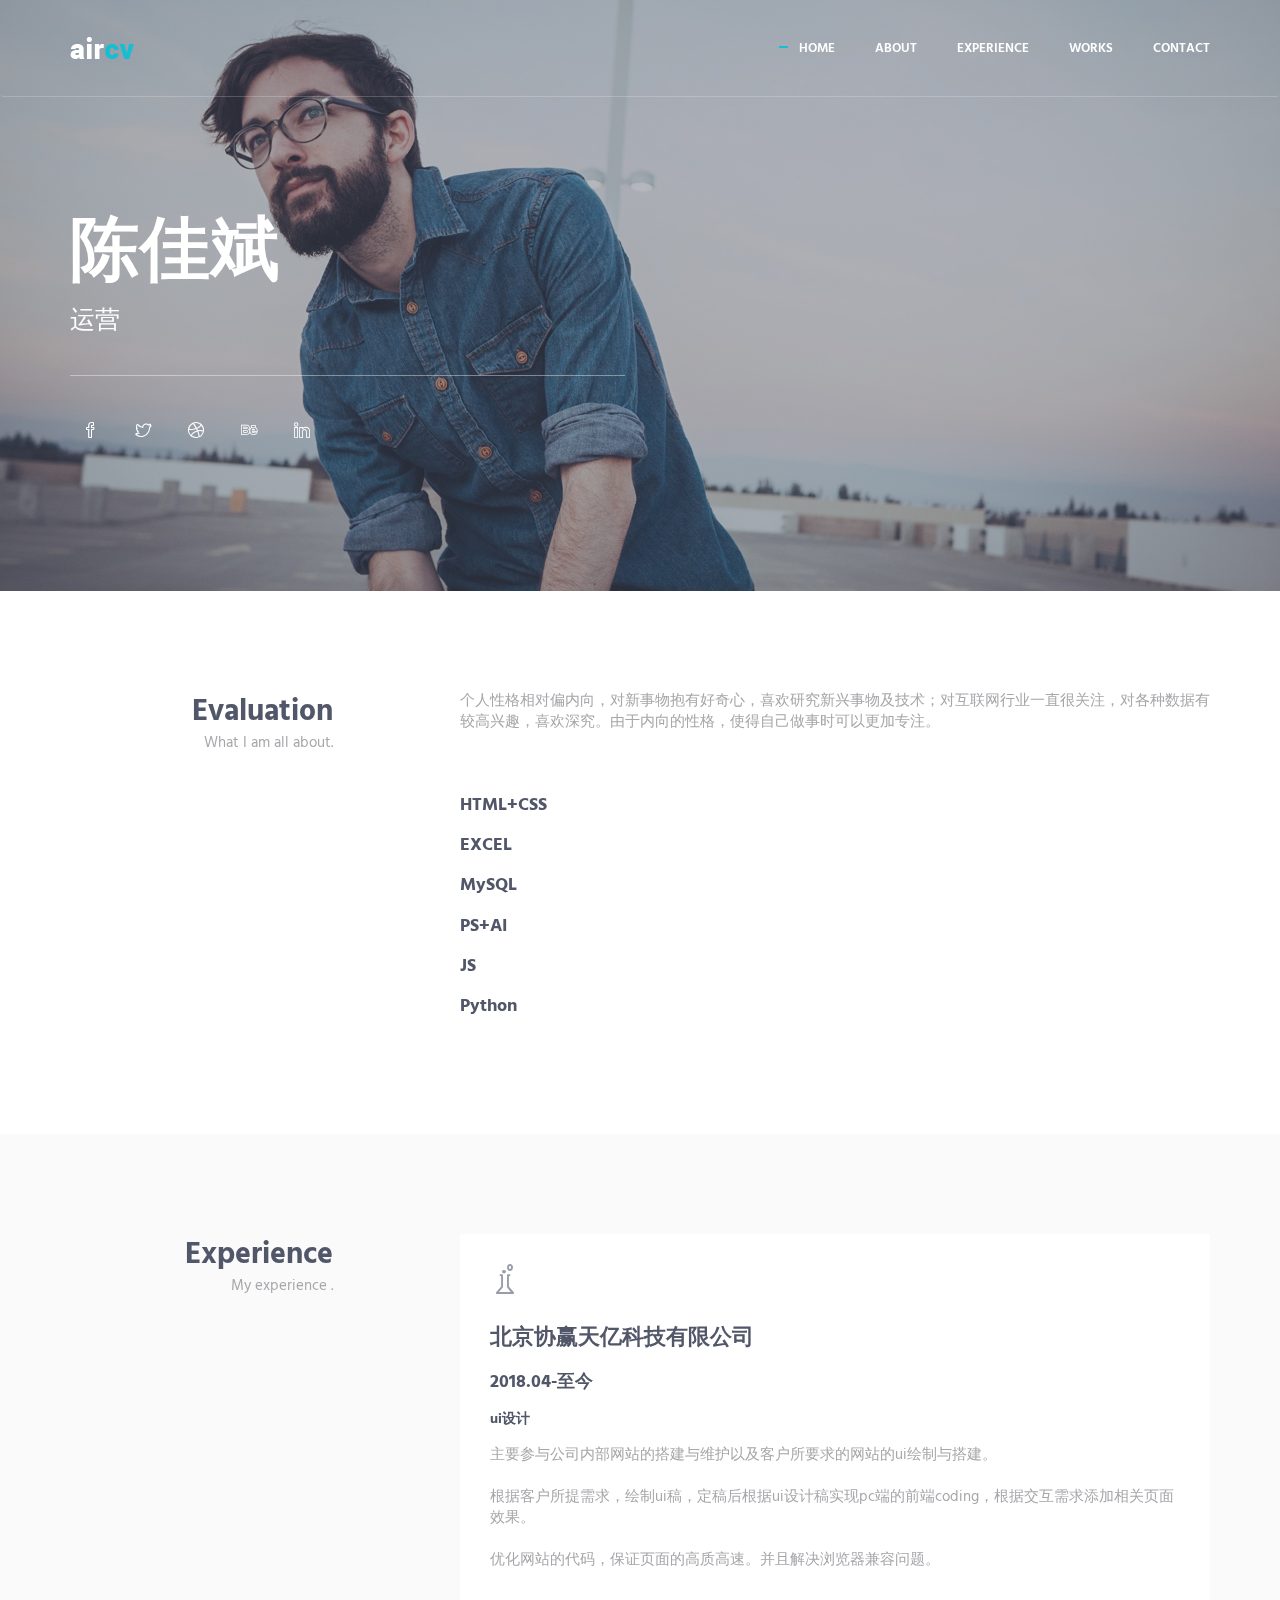
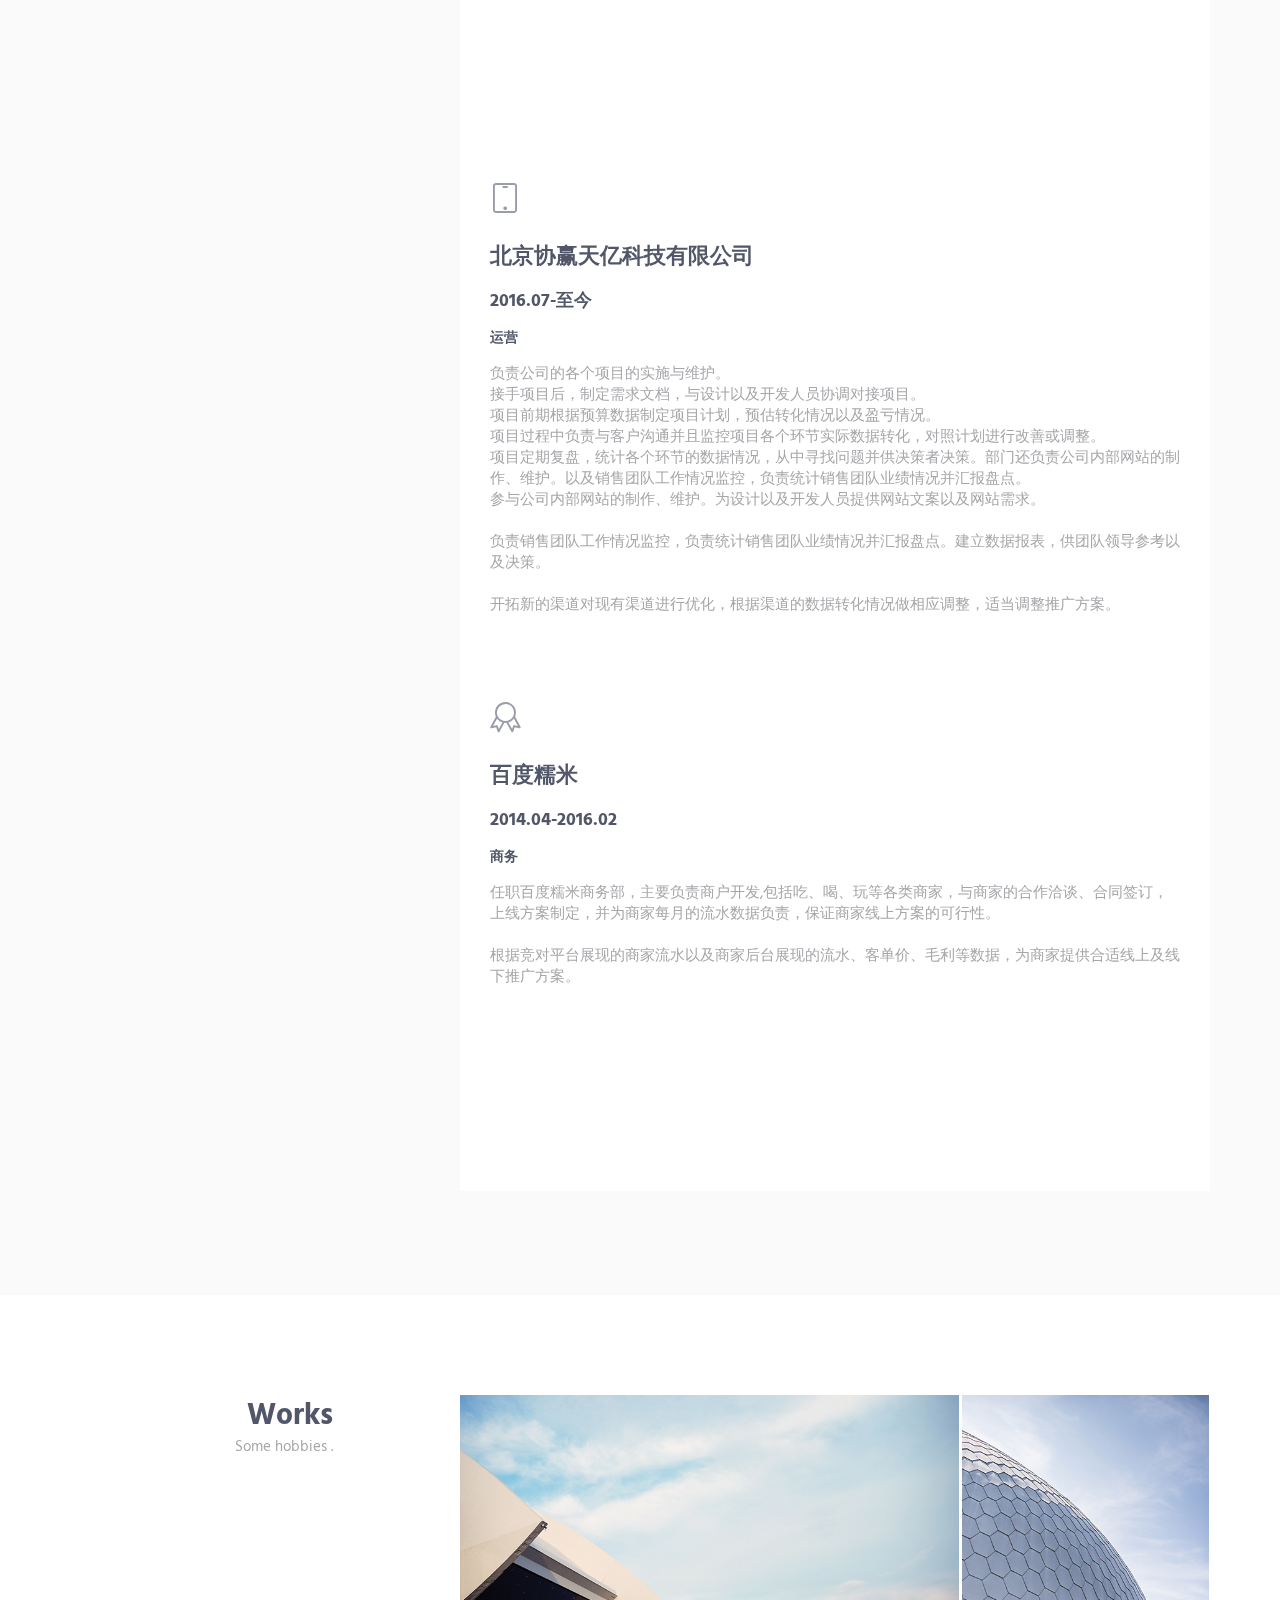
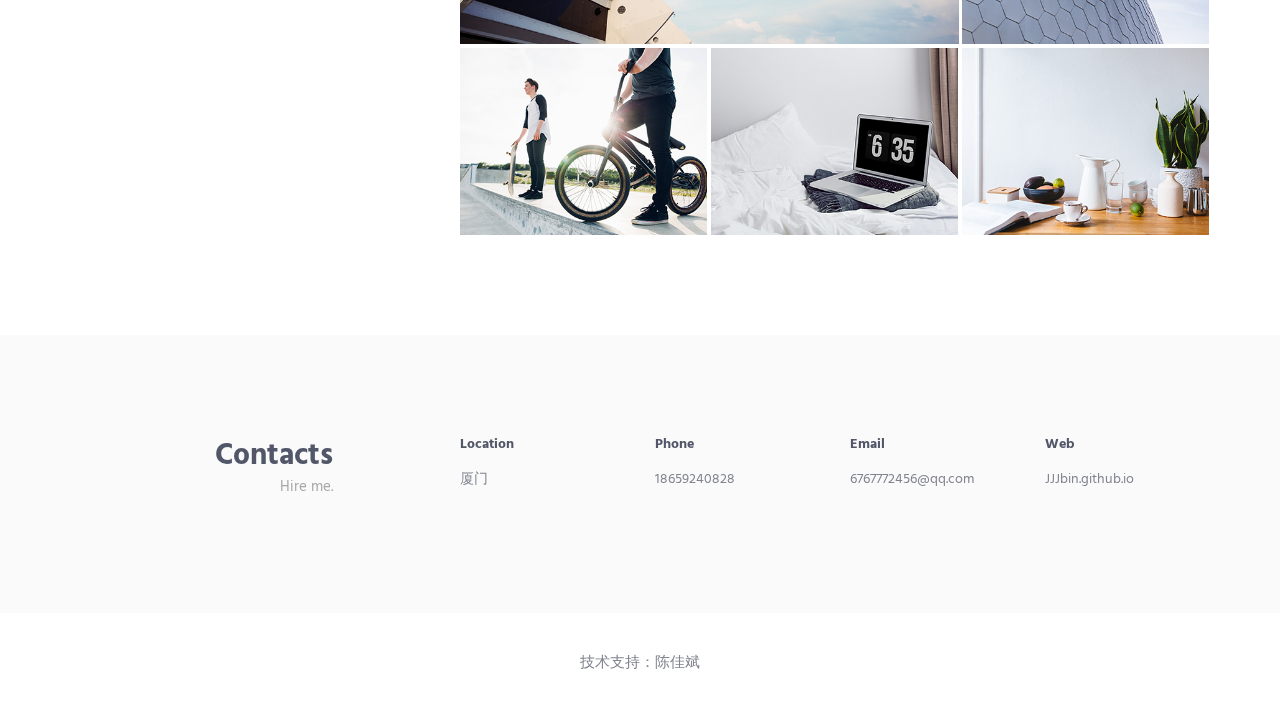
<file: index.html>
<!DOCTYPE html>
<html lang="en" class="no-js">
    <!-- BEGIN HEAD -->
    <head>
        <meta charset="utf-8"/>
        <title>ChenJiaBin's CV</title>
        <meta http-equiv="X-UA-Compatible" content="IE=edge">
        <meta content="width=device-width, initial-scale=1" name="viewport"/>
        <meta content="" name="description"/>
        <meta content="" name="author"/>

        <!-- GLOBAL MANDATORY STYLES -->
        <link href="http://fonts.googleapis.com/css?family=Hind:300,400,500,600,700" rel="stylesheet" type="text/css">
        <link href="vendor/simple-line-icons/css/simple-line-icons.css" rel="stylesheet" type="text/css"/>
        <link href="vendor/bootstrap/css/bootstrap.min.css" rel="stylesheet" type="text/css"/>

        <!-- PAGE LEVEL PLUGIN STYLES -->
        <link href="css/animate.css" rel="stylesheet">

        <!-- THEME STYLES -->
        <link href="css/layout.min.css" rel="stylesheet" type="text/css"/>

        <!-- Favicon -->
        <link rel="shortcut icon" href="favicon.ico"/>
    </head>
    <!-- END HEAD -->

    <!-- BODY -->
    <body id="body" data-spy="scroll" data-target=".header">

        <!--========== HEADER ==========-->
        <header class="header navbar-fixed-top">
            <!-- Navbar -->
            <nav class="navbar" role="navigation">
                <div class="container">
                    <!-- Brand and toggle get grouped for better mobile display -->
                    <div class="menu-container js_nav-item">
                        <button type="button" class="navbar-toggle" data-toggle="collapse" data-target=".nav-collapse">
                            <span class="sr-only">Toggle navigation</span>
                            <span class="toggle-icon"></span>
                        </button>

                        <!-- Logo -->
                        <div class="logo">
                            <a class="logo-wrap" href="#body">
                                <img class="logo-img logo-img-main" src="img/logo.png" alt="Asentus Logo">
                                <img class="logo-img logo-img-active" src="img/logo-dark.png" alt="Asentus Logo">
                            </a>
                        </div>
                        <!-- End Logo -->
                    </div>

                    <!-- Collect the nav links, forms, and other content for toggling -->
                    <div class="collapse navbar-collapse nav-collapse">
                        <div class="menu-container">
                            <ul class="nav navbar-nav navbar-nav-right">
                                <li class="js_nav-item nav-item"><a class="nav-item-child nav-item-hover" href="#body">Home</a></li>
                                <li class="js_nav-item nav-item"><a class="nav-item-child nav-item-hover" href="#about">About</a></li>
                                <li class="js_nav-item nav-item"><a class="nav-item-child nav-item-hover" href="#experience">Experience</a></li>
                                <li class="js_nav-item nav-item"><a class="nav-item-child nav-item-hover" href="#work">Works</a></li>
                                <li class="js_nav-item nav-item"><a class="nav-item-child nav-item-hover" href="#contact">Contact</a></li>
                            </ul>
                        </div>
                    </div>
                    <!-- End Navbar Collapse -->
                </div>
            </nav>
            <!-- Navbar -->
        </header>
        <!--========== END HEADER ==========-->

        <!--========== SLIDER ==========-->
        <div class="promo-block parallax-window" data-parallax="scroll" data-image-src="img/1920x1080/01.jpg">
            <div class="container">
                <div class="row">
                    <div class="col-sm-6">
                        <div class="promo-block-divider">
                            <h1 class="promo-block-title">陈佳斌</h1>
                            <p class="promo-block-text">运营</p>
                        </div>
                        <ul class="list-inline">
                            <li><a href="#" class="social-icons"><i class="icon-social-facebook"></i></a></li>
                            <li><a href="#" class="social-icons"><i class="icon-social-twitter"></i></a></li>
                            <li><a href="#" class="social-icons"><i class="icon-social-dribbble"></i></a></li>
                            <li><a href="#" class="social-icons"><i class="icon-social-behance"></i></a></li>
                            <li><a href="#" class="social-icons"><i class="icon-social-linkedin"></i></a></li>
                        </ul>
                    </div>
                </div>
                <!--// end row -->
            </div>
        </div>
        <!--========== SLIDER ==========-->

        <!--========== PAGE LAYOUT ==========-->
        <!-- About -->
        <div id="about">
            <div class="container content-lg">
                <div class="row">
                    <div class="col-sm-3 sm-margin-b-30">
                        <div class="text-right sm-text-left">
                            <h2 class="margin-b-0">Evaluation</h2>
                            <p>What I am all about.</p>
                        </div>
                    </div>
                    <div class="col-sm-8 col-sm-offset-1">
                        <div class="margin-b-60">
                            <p>个人性格相对偏内向，对新事物抱有好奇心，喜欢研究新兴事物及技术；对互联网行业一直很关注，对各种数据有较高兴趣，喜欢深究。由于内向的性格，使得自己做事时可以更加专注。</p>
                        </div>

                        <!-- Progress Box -->
                        <div class="progress-box">
                            <h4>HTML+CSS <span class="color-heading pull-right"></span></h4>
                            
                        </div>
                        <div class="progress-box">
                            <h4>EXCEL <span class="color-heading pull-right"></span></h4>
                            
                        </div>
                        <div class="progress-box">
                            <h4>MySQL <span class="color-heading pull-right"></span></h4>
                            
                        </div>
                        <div class="progress-box">
                            <h4>PS+AI <span class="color-heading pull-right"></span></h4>
                            
                        </div>
                        <div class="progress-box">
                            <h4>JS <span class="color-heading pull-right"></span></h4>
                            
                        </div>
                        <div class="progress-box">
                            <h4>Python <span class="color-heading pull-right"></span></h4>
                            
                        </div>
                        <!-- End Progress Box -->
                    </div>
                </div>
                <!--// end row -->
            </div>
        </div>
        <!-- End About -->

        <!-- Experience -->
        <div id="experience">
            <div class="bg-color-sky-light" data-auto-height="true">
                <div class="container content-lg">
                    <div class="row">
                        <div class="col-sm-3 sm-margin-b-30">
                            <div class="text-right sm-text-left">
                                <h2 class="margin-b-0">Experience</h2>
                                <p>My experience .</p>
                            </div>
                        </div>
                        <div class="col-sm-8 col-sm-offset-1">
                            <div class="row row-space-2 margin-b-4">
                                <div class="col-md-12 md-margin-b-4">
                                    <div class="service" data-height="height">
                                        <div class="service-element">
                                            <i class="service-icon icon-chemistry"></i>
                                        </div>
                                        
                                        <div class="service-info">
                                        	<h3>北京协赢天亿科技有限公司</h3>
                                            <h4>2018.04-至今</h4>
                                            <h5>ui设计</h5>
                                            <p class="margin-b-5">主要参与公司内部网站的搭建与维护以及客户所要求的网站的ui绘制与搭建。<br/><br/>根据客户所提需求，绘制ui稿，定稿后根据ui设计稿实现pc端的前端coding，根据交互需求添加相关页面效果。<br/><br/>优化网站的代码，保证页面的高质高速。并且解决浏览器兼容问题。</p>
                                        </div>
                                        <a href="#" class="content-wrapper-link"></a> 
                                    </div>
                                </div>
                                <div class="col-md-12 md-margin-b-4">
                                    <div class="service" data-height="height" data-wow-duration=".3" data-wow-delay=".1s">
                                        <div class="service-element">
                                            <i class="service-icon icon-screen-tablet"></i>
                                        </div>
                                        <div class="service-info">
                                        	<h3>北京协赢天亿科技有限公司</h3>
                                            <h4>2016.07-至今</h4>
                                            <h5>运营</h5>
                                            <p class="margin-b-5">负责公司的各个项目的实施与维护。<br/>接手项目后，制定需求文档，与设计以及开发人员协调对接项目。<br/>项目前期根据预算数据制定项目计划，预估转化情况以及盈亏情况。<br/>项目过程中负责与客户沟通并且监控项目各个环节实际数据转化，对照计划进行改善或调整。<br/>项目定期复盘，统计各个环节的数据情况，从中寻找问题并供决策者决策。部门还负责公司内部网站的制作、维护。以及销售团队工作情况监控，负责统计销售团队业绩情况并汇报盘点。<br/>参与公司内部网站的制作、维护。为设计以及开发人员提供网站文案以及网站需求。<br/><br/>负责销售团队工作情况监控，负责统计销售团队业绩情况并汇报盘点。建立数据报表，供团队领导参考以及决策。<br/><br/>开拓新的渠道对现有渠道进行优化，根据渠道的数据转化情况做相应调整，适当调整推广方案。<br/><br/></p>
                                        </div> 
                                        <a href="#" class="content-wrapper-link"></a>
                                    </div>
                                </div>
                                <div class="col-md-12">
                                    <div class="service" data-height="height">
                                        <div class="service-element">
                                            <i class="service-icon icon-badge"></i>
                                        </div>
                                        <div class="service-info">
                                            <h3>百度糯米</h3>
                                            <h4>2014.04-2016.02</h4>
                                            <h5>商务</h5>
                                            <p class="margin-b-5">任职百度糯米商务部，主要负责商户开发,包括吃、喝、玩等各类商家，与商家的合作洽谈、合同签订，上线方案制定，并为商家每月的流水数据负责，保证商家线上方案的可行性。<br/><br/>根据竞对平台展现的商家流水以及商家后台展现的流水、客单价、毛利等数据，为商家提供合适线上及线下推广方案。</p>
                                        </div>   
                                        <a href="#" class="content-wrapper-link"></a>
                                    </div>
                                </div>
                            </div>
                            <!--// end row -->
                        </div>
                    </div>
                    <!--// end row -->
                </div>
            </div>
        </div>
        <!-- End Experience -->
		
        <!-- Work -->
        <div id="work">
            <div class="container content-lg">
                <div class="row">
                    <div class="col-sm-3 sm-margin-b-30">
                        <div class="text-right sm-text-left">
                            <h2 class="margin-b-0">Works</h2>
                            <p>Some hobbies .</p>
                        </div>
                    </div>
                    <div class="col-sm-8 col-sm-offset-1">
                        <!-- Masonry Grid -->
                        <div class="masonry-grid row row-space-2">
                            <div class="masonry-grid-sizer col-xs-6 col-sm-6 col-md-1"></div>
                            <div class="masonry-grid-item col-xs-12 col-sm-6 col-md-8 margin-b-4">
                                <!-- Work -->
                                <div class="work work-popup-trigger">
                                    <div class="work-overlay">
                                        <img class="full-width img-responsive" src="img/800x400/01.jpg" alt="Portfolio Image">
                                    </div>
                                    <div class="work-popup-overlay">
                                        <div class="work-popup-content">
                                            <a href="javascript:void(0);" class="work-popup-close">Hide</a>
                                            <div class="margin-b-30">
                                                <h3 class="margin-b-5">Art Of Coding</h3>
                                                <span>Clean &amp; Minimalistic Design</span>
                                            </div>
                                            <div class="row">
                                                <div class="col-sm-8 work-popup-content-divider sm-margin-b-20">
                                                    <div class="margin-t-10 sm-margin-t-0">
                                                        <p>Duis aute irure dolor in reprehenderit in voluptate velit esse cillum dolore eu fugiat nulla pariatur. Excepteur sint occaecat cupidatat non proident, sunt in culpa qui officia deserunt mollit anim id est laborum.</p>
                                                        <p>Lorem ipsum dolor sit amet, consectetur adipisicing elit, sed do eiusmod tempor incididunt ut labore et dolore magna aliqua. Ut enim ad minim veniam, quis nostrud.</p>
                                                        <ul class="list-inline work-popup-tag">
                                                            <li class="work-popup-tag-item"><a class="work-popup-tag-link" href="#">Design,</a></li>
                                                            <li class="work-popup-tag-item"><a class="work-popup-tag-link" href="#">Coding,</a></li>
                                                            <li class="work-popup-tag-item"><a class="work-popup-tag-link" href="#">Portfolio</a></li>
                                                        </ul>
                                                    </div>
                                                </div>
                                                <div class="col-sm-4">
                                                    <div class="margin-t-10 sm-margin-t-0">
                                                        <p class="margin-b-5"><strong>Project Leader:</strong> John Doe</p>
                                                        <p class="margin-b-5"><strong>Designer:</strong> Alisa Keys</p>
                                                        <p class="margin-b-5"><strong>Developer:</strong> Mark Doe</p>
                                                        <p class="margin-b-5"><strong>Customer:</strong> Keenthemes</p>
                                                    </div>
                                                </div>
                                            </div>
                                        </div>
                                    </div>
                                </div>
                                <!-- End Work -->
                            </div>
                            <div class="masonry-grid-item col-xs-12 col-sm-6 col-md-4 margin-b-4">
                                <!-- Work -->
                                <div class="work work-popup-trigger">
                                    <div class="work-overlay">
                                        <img class="full-width img-responsive" src="img/397x400/01.jpg" alt="Portfolio Image">
                                    </div>
                                    <div class="work-popup-overlay">
                                        <div class="work-popup-content">
                                            <a href="javascript:void(0);" class="work-popup-close">Hide</a>
                                            <div class="margin-b-30">
                                                <h3 class="margin-b-5">Art Of Coding</h3>
                                                <span>Clean &amp; Minimalistic Design</span>
                                            </div>
                                            <div class="row">
                                                <div class="col-sm-8 work-popup-content-divider sm-margin-b-20">
                                                    <div class="margin-t-10 sm-margin-t-0">
                                                        <p>Duis aute irure dolor in reprehenderit in voluptate velit esse cillum dolore eu fugiat nulla pariatur. Excepteur sint occaecat cupidatat non proident, sunt in culpa qui officia deserunt mollit anim id est laborum.</p>
                                                        <p>Lorem ipsum dolor sit amet, consectetur adipisicing elit, sed do eiusmod tempor incididunt ut labore et dolore magna aliqua. Ut enim ad minim veniam, quis nostrud.</p>
                                                        <ul class="list-inline work-popup-tag">
                                                            <li class="work-popup-tag-item"><a class="work-popup-tag-link" href="#">Design,</a></li>
                                                            <li class="work-popup-tag-item"><a class="work-popup-tag-link" href="#">Coding,</a></li>
                                                            <li class="work-popup-tag-item"><a class="work-popup-tag-link" href="#">Portfolio</a></li>
                                                        </ul>
                                                    </div>
                                                </div>
                                                <div class="col-sm-4">
                                                    <div class="margin-t-10 sm-margin-t-0">
                                                        <p class="margin-b-5"><strong>Project Leader:</strong> John Doe</p>
                                                        <p class="margin-b-5"><strong>Designer:</strong> Alisa Keys</p>
                                                        <p class="margin-b-5"><strong>Developer:</strong> Mark Doe</p>
                                                        <p class="margin-b-5"><strong>Customer:</strong> Keenthemes</p>
                                                    </div>
                                                </div>
                                            </div>
                                        </div>
                                    </div>
                                </div>
                                <!-- End Work -->
                            </div>
                            <div class="masonry-grid-item col-xs-12 col-sm-6 col-md-4 md-margin-b-4">
                                <!-- Work -->
                                <div class="work work-popup-trigger">
                                    <div class="work-overlay">
                                        <img class="full-width img-responsive" src="img/397x300/01.jpg" alt="Portfolio Image">
                                    </div>
                                    <div class="work-popup-overlay">
                                        <div class="work-popup-content">
                                            <a href="javascript:void(0);" class="work-popup-close">Hide</a>
                                            <div class="margin-b-30">
                                                <h3 class="margin-b-5">Art Of Coding</h3>
                                                <span>Clean &amp; Minimalistic Design</span>
                                            </div>
                                            <div class="row">
                                                <div class="col-sm-8 work-popup-content-divider sm-margin-b-20">
                                                    <div class="margin-t-10 sm-margin-t-0">
                                                        <p>Duis aute irure dolor in reprehenderit in voluptate velit esse cillum dolore eu fugiat nulla pariatur. Excepteur sint occaecat cupidatat non proident, sunt in culpa qui officia deserunt mollit anim id est laborum.</p>
                                                        <p>Lorem ipsum dolor sit amet, consectetur adipisicing elit, sed do eiusmod tempor incididunt ut labore et dolore magna aliqua. Ut enim ad minim veniam, quis nostrud.</p>
                                                        <ul class="list-inline work-popup-tag">
                                                            <li class="work-popup-tag-item"><a class="work-popup-tag-link" href="#">Design,</a></li>
                                                            <li class="work-popup-tag-item"><a class="work-popup-tag-link" href="#">Coding,</a></li>
                                                            <li class="work-popup-tag-item"><a class="work-popup-tag-link" href="#">Portfolio</a></li>
                                                        </ul>
                                                    </div>
                                                </div>
                                                <div class="col-sm-4">
                                                    <div class="margin-t-10 sm-margin-t-0">
                                                        <p class="margin-b-5"><strong>Project Leader:</strong> John Doe</p>
                                                        <p class="margin-b-5"><strong>Designer:</strong> Alisa Keys</p>
                                                        <p class="margin-b-5"><strong>Developer:</strong> Mark Doe</p>
                                                        <p class="margin-b-5"><strong>Customer:</strong> Keenthemes</p>
                                                    </div>
                                                </div>
                                            </div>
                                        </div>
                                    </div>
                                </div>
                                <!-- End Work -->
                            </div>
                            <div class="masonry-grid-item col-xs-12 col-sm-6 col-md-4 md-margin-b-4">
                                <!-- Work -->
                                <div class="work work-popup-trigger">
                                    <div class="work-overlay">
                                        <img class="full-width img-responsive" src="img/397x300/02.jpg" alt="Portfolio Image">
                                    </div>
                                    <div class="work-popup-overlay">
                                        <div class="work-popup-content">
                                            <a href="javascript:void(0);" class="work-popup-close">Hide</a>
                                            <div class="margin-b-30">
                                                <h3 class="margin-b-5">Art Of Coding</h3>
                                                <span>Clean &amp; Minimalistic Design</span>
                                            </div>
                                            <div class="row">
                                                <div class="col-sm-8 work-popup-content-divider sm-margin-b-20">
                                                    <div class="margin-t-10 sm-margin-t-0">
                                                        <p>Duis aute irure dolor in reprehenderit in voluptate velit esse cillum dolore eu fugiat nulla pariatur. Excepteur sint occaecat cupidatat non proident, sunt in culpa qui officia deserunt mollit anim id est laborum.</p>
                                                        <p>Lorem ipsum dolor sit amet, consectetur adipisicing elit, sed do eiusmod tempor incididunt ut labore et dolore magna aliqua. Ut enim ad minim veniam, quis nostrud.</p>
                                                        <ul class="list-inline work-popup-tag">
                                                            <li class="work-popup-tag-item"><a class="work-popup-tag-link" href="#">Design,</a></li>
                                                            <li class="work-popup-tag-item"><a class="work-popup-tag-link" href="#">Coding,</a></li>
                                                            <li class="work-popup-tag-item"><a class="work-popup-tag-link" href="#">Portfolio</a></li>
                                                        </ul>
                                                    </div>
                                                </div>
                                                <div class="col-sm-4">
                                                    <div class="margin-t-10 sm-margin-t-0">
                                                        <p class="margin-b-5"><strong>Project Leader:</strong> John Doe</p>
                                                        <p class="margin-b-5"><strong>Designer:</strong> Alisa Keys</p>
                                                        <p class="margin-b-5"><strong>Developer:</strong> Mark Doe</p>
                                                        <p class="margin-b-5"><strong>Customer:</strong> Keenthemes</p>
                                                    </div>
                                                </div>
                                            </div>
                                        </div>
                                    </div>
                                </div>
                                <!-- End Work -->
                            </div>
                            <div class="masonry-grid-item col-xs-12 col-sm-6 col-md-4">
                                <!-- Work -->
                                <div class="work work-popup-trigger">
                                    <div class="work-overlay">
                                        <img class="full-width img-responsive" src="img/397x300/03.jpg" alt="Portfolio Image">
                                    </div>
                                    <div class="work-popup-overlay">
                                        <div class="work-popup-content">
                                            <a href="javascript:void(0);" class="work-popup-close">Hide</a>
                                            <div class="margin-b-30">
                                                <h3 class="margin-b-5">Art Of Coding</h3>
                                                <span>Clean &amp; Minimalistic Design</span>
                                            </div>
                                            <div class="row">
                                                <div class="col-sm-8 work-popup-content-divider sm-margin-b-20">
                                                    <div class="margin-t-10 sm-margin-t-0">
                                                        <p>Duis aute irure dolor in reprehenderit in voluptate velit esse cillum dolore eu fugiat nulla pariatur. Excepteur sint occaecat cupidatat non proident, sunt in culpa qui officia deserunt mollit anim id est laborum.</p>
                                                        <p>Lorem ipsum dolor sit amet, consectetur adipisicing elit, sed do eiusmod tempor incididunt ut labore et dolore magna aliqua. Ut enim ad minim veniam, quis nostrud.</p>
                                                        <ul class="list-inline work-popup-tag">
                                                            <li class="work-popup-tag-item"><a class="work-popup-tag-link" href="#">Design,</a></li>
                                                            <li class="work-popup-tag-item"><a class="work-popup-tag-link" href="#">Coding,</a></li>
                                                            <li class="work-popup-tag-item"><a class="work-popup-tag-link" href="#">Portfolio</a></li>
                                                        </ul>
                                                    </div>
                                                </div>
                                                <div class="col-sm-4">
                                                    <div class="margin-t-10 sm-margin-t-0">
                                                        <p class="margin-b-5"><strong>Project Leader:</strong> John Doe</p>
                                                        <p class="margin-b-5"><strong>Designer:</strong> Alisa Keys</p>
                                                        <p class="margin-b-5"><strong>Developer:</strong> Mark Doe</p>
                                                        <p class="margin-b-5"><strong>Customer:</strong> Keenthemes</p>
                                                    </div>
                                                </div>
                                            </div>
                                        </div>
                                    </div>
                                </div>
                                <!-- End Work -->
                            </div>
                        </div>
                        <!-- End Masonry Grid -->
                    </div>
                </div>
                <!--// end row -->
            </div>
        </div>
        <!-- End Work -->
            
        <!-- Contact -->
        <div id="contact">
            <div class="bg-color-sky-light">
                <div class="container content-lg">
                    <div class="row">
                        <div class="col-sm-3 sm-margin-b-30">
                            <div class="text-right sm-text-left">
                                <h2 class="margin-b-0">Contacts</h2>
                                <p>Hire me.</p>
                            </div>
                        </div>
                        <div class="col-sm-8 col-sm-offset-1">
                            <div class="row">
                                <div class="col-md-3 col-xs-6 md-margin-b-30">
                                    <h5>Location</h5>
                                    <a href="#">厦门</a>
                                </div>
                                <div class="col-md-3 col-xs-6 md-margin-b-30">
                                    <h5>Phone</h5>
                                    <a href="#">18659240828</a>
                                </div>
                                <div class="col-md-3 col-xs-6">
                                    <h5>Email</h5>
                                    <a href="mailto:6767772456@qq.com">6767772456@qq.com</a>
                                </div>
                                <div class="col-md-3 col-xs-6">
                                    <h5>Web</h5>
                                    <a href="#">JJJbin.github.io</a>
                                </div>
                            </div>
                        </div>
                    </div>
                    <!--// end row -->
                </div>
            </div>
        </div>
        <!-- End Contact -->
        <!--========== END PAGE LAYOUT ==========-->

        <!--========== FOOTER ==========-->
        <footer class="footer">
            <div class="content container">
                <div class="row">
                    <div class="col-xs-12 text-center sm-text-left">
                        <p class="margin-b-0"><a href="#" target="_blank" >技术支持：陈佳斌</a></p>
                    </div>
                </div>
                <!--// end row -->
            </div>
        </footer>
        <!--========== END FOOTER ==========-->

        <!-- Back To Top -->
        <a href="javascript:void(0);" class="js-back-to-top back-to-top">Top</a>

        <!-- JAVASCRIPTS(Load javascripts at bottom, this will reduce page load time) -->
        <!-- CORE PLUGINS -->
        <script src="vendor/jquery.min.js" type="text/javascript"></script>
        <script src="vendor/jquery-migrate.min.js" type="text/javascript"></script>
        <script src="vendor/bootstrap/js/bootstrap.min.js" type="text/javascript"></script>

        <!-- PAGE LEVEL PLUGINS -->
        <script src="vendor/jquery.easing.js" type="text/javascript"></script>
        <script src="vendor/jquery.back-to-top.js" type="text/javascript"></script>
        <script src="vendor/jquery.smooth-scroll.js" type="text/javascript"></script>
        <script src="vendor/jquery.wow.min.js" type="text/javascript"></script>
        <script src="vendor/jquery.parallax.min.js" type="text/javascript"></script>
        <script src="vendor/jquery.appear.js" type="text/javascript"></script>
        <script src="vendor/masonry/jquery.masonry.pkgd.min.js" type="text/javascript"></script>
        <script src="vendor/masonry/imagesloaded.pkgd.min.js" type="text/javascript"></script>

        <!-- PAGE LEVEL SCRIPTS -->
        <script src="js/layout.min.js" type="text/javascript"></script>
        <script src="js/components/progress-bar.min.js" type="text/javascript"></script>
        <script src="js/components/masonry.min.js" type="text/javascript"></script>
        <script src="js/components/wow.min.js" type="text/javascript"></script>

    </body>
    <!-- END BODY -->
</html>
</file>
<file: vendor/simple-line-icons/css/simple-line-icons.css>
@font-face {
  font-family: 'simple-line-icons';
  src: url('../fonts/Simple-Line-Icons.eot?v=2.3.2');
  src: url('../fonts/Simple-Line-Icons.eot?v=2.3.2#iefix') format('embedded-opentype'), url('../fonts/Simple-Line-Icons.woff2?v=2.3.2') format('woff2'), url('../fonts/Simple-Line-Icons.ttf?v=2.3.2') format('truetype'), url('../fonts/Simple-Line-Icons.woff?v=2.3.2') format('woff'), url('../fonts/Simple-Line-Icons.svg?v=2.3.2#simple-line-icons') format('svg');
  font-weight: normal;
  font-style: normal;
}
/*
 Use the following CSS code if you want to have a class per icon.
 Instead of a list of all class selectors, you can use the generic [class*="icon-"] selector, but it's slower:
*/
.icon-user,
.icon-people,
.icon-user-female,
.icon-user-follow,
.icon-user-following,
.icon-user-unfollow,
.icon-login,
.icon-logout,
.icon-emotsmile,
.icon-phone,
.icon-call-end,
.icon-call-in,
.icon-call-out,
.icon-map,
.icon-location-pin,
.icon-direction,
.icon-directions,
.icon-compass,
.icon-layers,
.icon-menu,
.icon-list,
.icon-options-vertical,
.icon-options,
.icon-arrow-down,
.icon-arrow-left,
.icon-arrow-right,
.icon-arrow-up,
.icon-arrow-up-circle,
.icon-arrow-left-circle,
.icon-arrow-right-circle,
.icon-arrow-down-circle,
.icon-check,
.icon-clock,
.icon-plus,
.icon-minus,
.icon-close,
.icon-exclamation,
.icon-organization,
.icon-trophy,
.icon-screen-smartphone,
.icon-screen-desktop,
.icon-plane,
.icon-notebook,
.icon-mustache,
.icon-mouse,
.icon-magnet,
.icon-energy,
.icon-disc,
.icon-cursor,
.icon-cursor-move,
.icon-crop,
.icon-chemistry,
.icon-speedometer,
.icon-shield,
.icon-screen-tablet,
.icon-magic-wand,
.icon-hourglass,
.icon-graduation,
.icon-ghost,
.icon-game-controller,
.icon-fire,
.icon-eyeglass,
.icon-envelope-open,
.icon-envelope-letter,
.icon-bell,
.icon-badge,
.icon-anchor,
.icon-wallet,
.icon-vector,
.icon-speech,
.icon-puzzle,
.icon-printer,
.icon-present,
.icon-playlist,
.icon-pin,
.icon-picture,
.icon-handbag,
.icon-globe-alt,
.icon-globe,
.icon-folder-alt,
.icon-folder,
.icon-film,
.icon-feed,
.icon-drop,
.icon-drawer,
.icon-docs,
.icon-doc,
.icon-diamond,
.icon-cup,
.icon-calculator,
.icon-bubbles,
.icon-briefcase,
.icon-book-open,
.icon-basket-loaded,
.icon-basket,
.icon-bag,
.icon-action-undo,
.icon-action-redo,
.icon-wrench,
.icon-umbrella,
.icon-trash,
.icon-tag,
.icon-support,
.icon-frame,
.icon-size-fullscreen,
.icon-size-actual,
.icon-shuffle,
.icon-share-alt,
.icon-share,
.icon-rocket,
.icon-question,
.icon-pie-chart,
.icon-pencil,
.icon-note,
.icon-loop,
.icon-home,
.icon-grid,
.icon-graph,
.icon-microphone,
.icon-music-tone-alt,
.icon-music-tone,
.icon-earphones-alt,
.icon-earphones,
.icon-equalizer,
.icon-like,
.icon-dislike,
.icon-control-start,
.icon-control-rewind,
.icon-control-play,
.icon-control-pause,
.icon-control-forward,
.icon-control-end,
.icon-volume-1,
.icon-volume-2,
.icon-volume-off,
.icon-calendar,
.icon-bulb,
.icon-chart,
.icon-ban,
.icon-bubble,
.icon-camrecorder,
.icon-camera,
.icon-cloud-download,
.icon-cloud-upload,
.icon-envelope,
.icon-eye,
.icon-flag,
.icon-heart,
.icon-info,
.icon-key,
.icon-link,
.icon-lock,
.icon-lock-open,
.icon-magnifier,
.icon-magnifier-add,
.icon-magnifier-remove,
.icon-paper-clip,
.icon-paper-plane,
.icon-power,
.icon-refresh,
.icon-reload,
.icon-settings,
.icon-star,
.icon-symbol-female,
.icon-symbol-male,
.icon-target,
.icon-credit-card,
.icon-paypal,
.icon-social-tumblr,
.icon-social-twitter,
.icon-social-facebook,
.icon-social-instagram,
.icon-social-linkedin,
.icon-social-pinterest,
.icon-social-github,
.icon-social-google,
.icon-social-reddit,
.icon-social-skype,
.icon-social-dribbble,
.icon-social-behance,
.icon-social-foursqare,
.icon-social-soundcloud,
.icon-social-spotify,
.icon-social-stumbleupon,
.icon-social-youtube,
.icon-social-dropbox {
  font-family: 'simple-line-icons';
  speak: none;
  font-style: normal;
  font-weight: normal;
  font-variant: normal;
  text-transform: none;
  line-height: 1;
  /* Better Font Rendering =========== */
  -webkit-font-smoothing: antialiased;
  -moz-osx-font-smoothing: grayscale;
}
.icon-user:before {
  content: "\e005";
}
.icon-people:before {
  content: "\e001";
}
.icon-user-female:before {
  content: "\e000";
}
.icon-user-follow:before {
  content: "\e002";
}
.icon-user-following:before {
  content: "\e003";
}
.icon-user-unfollow:before {
  content: "\e004";
}
.icon-login:before {
  content: "\e066";
}
.icon-logout:before {
  content: "\e065";
}
.icon-emotsmile:before {
  content: "\e021";
}
.icon-phone:before {
  content: "\e600";
}
.icon-call-end:before {
  content: "\e048";
}
.icon-call-in:before {
  content: "\e047";
}
.icon-call-out:before {
  content: "\e046";
}
.icon-map:before {
  content: "\e033";
}
.icon-location-pin:before {
  content: "\e096";
}
.icon-direction:before {
  content: "\e042";
}
.icon-directions:before {
  content: "\e041";
}
.icon-compass:before {
  content: "\e045";
}
.icon-layers:before {
  content: "\e034";
}
.icon-menu:before {
  content: "\e601";
}
.icon-list:before {
  content: "\e067";
}
.icon-options-vertical:before {
  content: "\e602";
}
.icon-options:before {
  content: "\e603";
}
.icon-arrow-down:before {
  content: "\e604";
}
.icon-arrow-left:before {
  content: "\e605";
}
.icon-arrow-right:before {
  content: "\e606";
}
.icon-arrow-up:before {
  content: "\e607";
}
.icon-arrow-up-circle:before {
  content: "\e078";
}
.icon-arrow-left-circle:before {
  content: "\e07a";
}
.icon-arrow-right-circle:before {
  content: "\e079";
}
.icon-arrow-down-circle:before {
  content: "\e07b";
}
.icon-check:before {
  content: "\e080";
}
.icon-clock:before {
  content: "\e081";
}
.icon-plus:before {
  content: "\e095";
}
.icon-minus:before {
  content: "\e615";
}
.icon-close:before {
  content: "\e082";
}
.icon-exclamation:before {
  content: "\e617";
}
.icon-organization:before {
  content: "\e616";
}
.icon-trophy:before {
  content: "\e006";
}
.icon-screen-smartphone:before {
  content: "\e010";
}
.icon-screen-desktop:before {
  content: "\e011";
}
.icon-plane:before {
  content: "\e012";
}
.icon-notebook:before {
  content: "\e013";
}
.icon-mustache:before {
  content: "\e014";
}
.icon-mouse:before {
  content: "\e015";
}
.icon-magnet:before {
  content: "\e016";
}
.icon-energy:before {
  content: "\e020";
}
.icon-disc:before {
  content: "\e022";
}
.icon-cursor:before {
  content: "\e06e";
}
.icon-cursor-move:before {
  content: "\e023";
}
.icon-crop:before {
  content: "\e024";
}
.icon-chemistry:before {
  content: "\e026";
}
.icon-speedometer:before {
  content: "\e007";
}
.icon-shield:before {
  content: "\e00e";
}
.icon-screen-tablet:before {
  content: "\e00f";
}
.icon-magic-wand:before {
  content: "\e017";
}
.icon-hourglass:before {
  content: "\e018";
}
.icon-graduation:before {
  content: "\e019";
}
.icon-ghost:before {
  content: "\e01a";
}
.icon-game-controller:before {
  content: "\e01b";
}
.icon-fire:before {
  content: "\e01c";
}
.icon-eyeglass:before {
  content: "\e01d";
}
.icon-envelope-open:before {
  content: "\e01e";
}
.icon-envelope-letter:before {
  content: "\e01f";
}
.icon-bell:before {
  content: "\e027";
}
.icon-badge:before {
  content: "\e028";
}
.icon-anchor:before {
  content: "\e029";
}
.icon-wallet:before {
  content: "\e02a";
}
.icon-vector:before {
  content: "\e02b";
}
.icon-speech:before {
  content: "\e02c";
}
.icon-puzzle:before {
  content: "\e02d";
}
.icon-printer:before {
  content: "\e02e";
}
.icon-present:before {
  content: "\e02f";
}
.icon-playlist:before {
  content: "\e030";
}
.icon-pin:before {
  content: "\e031";
}
.icon-picture:before {
  content: "\e032";
}
.icon-handbag:before {
  content: "\e035";
}
.icon-globe-alt:before {
  content: "\e036";
}
.icon-globe:before {
  content: "\e037";
}
.icon-folder-alt:before {
  content: "\e039";
}
.icon-folder:before {
  content: "\e089";
}
.icon-film:before {
  content: "\e03a";
}
.icon-feed:before {
  content: "\e03b";
}
.icon-drop:before {
  content: "\e03e";
}
.icon-drawer:before {
  content: "\e03f";
}
.icon-docs:before {
  content: "\e040";
}
.icon-doc:before {
  content: "\e085";
}
.icon-diamond:before {
  content: "\e043";
}
.icon-cup:before {
  content: "\e044";
}
.icon-calculator:before {
  content: "\e049";
}
.icon-bubbles:before {
  content: "\e04a";
}
.icon-briefcase:before {
  content: "\e04b";
}
.icon-book-open:before {
  content: "\e04c";
}
.icon-basket-loaded:before {
  content: "\e04d";
}
.icon-basket:before {
  content: "\e04e";
}
.icon-bag:before {
  content: "\e04f";
}
.icon-action-undo:before {
  content: "\e050";
}
.icon-action-redo:before {
  content: "\e051";
}
.icon-wrench:before {
  content: "\e052";
}
.icon-umbrella:before {
  content: "\e053";
}
.icon-trash:before {
  content: "\e054";
}
.icon-tag:before {
  content: "\e055";
}
.icon-support:before {
  content: "\e056";
}
.icon-frame:before {
  content: "\e038";
}
.icon-size-fullscreen:before {
  content: "\e057";
}
.icon-size-actual:before {
  content: "\e058";
}
.icon-shuffle:before {
  content: "\e059";
}
.icon-share-alt:before {
  content: "\e05a";
}
.icon-share:before {
  content: "\e05b";
}
.icon-rocket:before {
  content: "\e05c";
}
.icon-question:before {
  content: "\e05d";
}
.icon-pie-chart:before {
  content: "\e05e";
}
.icon-pencil:before {
  content: "\e05f";
}
.icon-note:before {
  content: "\e060";
}
.icon-loop:before {
  content: "\e064";
}
.icon-home:before {
  content: "\e069";
}
.icon-grid:before {
  content: "\e06a";
}
.icon-graph:before {
  content: "\e06b";
}
.icon-microphone:before {
  content: "\e063";
}
.icon-music-tone-alt:before {
  content: "\e061";
}
.icon-music-tone:before {
  content: "\e062";
}
.icon-earphones-alt:before {
  content: "\e03c";
}
.icon-earphones:before {
  content: "\e03d";
}
.icon-equalizer:before {
  content: "\e06c";
}
.icon-like:before {
  content: "\e068";
}
.icon-dislike:before {
  content: "\e06d";
}
.icon-control-start:before {
  content: "\e06f";
}
.icon-control-rewind:before {
  content: "\e070";
}
.icon-control-play:before {
  content: "\e071";
}
.icon-control-pause:before {
  content: "\e072";
}
.icon-control-forward:before {
  content: "\e073";
}
.icon-control-end:before {
  content: "\e074";
}
.icon-volume-1:before {
  content: "\e09f";
}
.icon-volume-2:before {
  content: "\e0a0";
}
.icon-volume-off:before {
  content: "\e0a1";
}
.icon-calendar:before {
  content: "\e075";
}
.icon-bulb:before {
  content: "\e076";
}
.icon-chart:before {
  content: "\e077";
}
.icon-ban:before {
  content: "\e07c";
}
.icon-bubble:before {
  content: "\e07d";
}
.icon-camrecorder:before {
  content: "\e07e";
}
.icon-camera:before {
  content: "\e07f";
}
.icon-cloud-download:before {
  content: "\e083";
}
.icon-cloud-upload:before {
  content: "\e084";
}
.icon-envelope:before {
  content: "\e086";
}
.icon-eye:before {
  content: "\e087";
}
.icon-flag:before {
  content: "\e088";
}
.icon-heart:before {
  content: "\e08a";
}
.icon-info:before {
  content: "\e08b";
}
.icon-key:before {
  content: "\e08c";
}
.icon-link:before {
  content: "\e08d";
}
.icon-lock:before {
  content: "\e08e";
}
.icon-lock-open:before {
  content: "\e08f";
}
.icon-magnifier:before {
  content: "\e090";
}
.icon-magnifier-add:before {
  content: "\e091";
}
.icon-magnifier-remove:before {
  content: "\e092";
}
.icon-paper-clip:before {
  content: "\e093";
}
.icon-paper-plane:before {
  content: "\e094";
}
.icon-power:before {
  content: "\e097";
}
.icon-refresh:before {
  content: "\e098";
}
.icon-reload:before {
  content: "\e099";
}
.icon-settings:before {
  content: "\e09a";
}
.icon-star:before {
  content: "\e09b";
}
.icon-symbol-female:before {
  content: "\e09c";
}
.icon-symbol-male:before {
  content: "\e09d";
}
.icon-target:before {
  content: "\e09e";
}
.icon-credit-card:before {
  content: "\e025";
}
.icon-paypal:before {
  content: "\e608";
}
.icon-social-tumblr:before {
  content: "\e00a";
}
.icon-social-twitter:before {
  content: "\e009";
}
.icon-social-facebook:before {
  content: "\e00b";
}
.icon-social-instagram:before {
  content: "\e609";
}
.icon-social-linkedin:before {
  content: "\e60a";
}
.icon-social-pinterest:before {
  content: "\e60b";
}
.icon-social-github:before {
  content: "\e60c";
}
.icon-social-google:before {
  content: "\e60d";
}
.icon-social-reddit:before {
  content: "\e60e";
}
.icon-social-skype:before {
  content: "\e60f";
}
.icon-social-dribbble:before {
  content: "\e00d";
}
.icon-social-behance:before {
  content: "\e610";
}
.icon-social-foursqare:before {
  content: "\e611";
}
.icon-social-soundcloud:before {
  content: "\e612";
}
.icon-social-spotify:before {
  content: "\e613";
}
.icon-social-stumbleupon:before {
  content: "\e614";
}
.icon-social-youtube:before {
  content: "\e008";
}
.icon-social-dropbox:before {
  content: "\e00c";
}
</file>
<file: css/layout.min.css>
.link,body{position:relative;font-family:Hind,sans-serif}.btn-theme,p{line-height:1.4}.btn-theme.active.focus,.btn-theme.active:focus,.btn-theme.focus,.btn-theme:active.focus,.btn-theme:active:focus,.btn-theme:focus,:active,:focus,a,a:active,a:focus,a:hover{outline:0}.btn-theme:hover,.progress-box .progress-bar{transition-property:all;transition-timing-function:cubic-bezier(.7,1,.7,1)}.header .nav-item-child,.link,a,body,em,h1,h2,h3,h4,h5,h6,li,li a,p,span{font-family:Hind,sans-serif}.header .nav-item-hover:after,.link:after,.work .work-overlay:before{content:" "}.back-to-top,.header .nav-item-child,.link{text-transform:uppercase}.back-to-top:focus,.back-to-top:hover,.btn-theme.focus,.btn-theme:focus,.btn-theme:hover,.content-wrapper-link,.header .logo-wrap:focus,.header .logo-wrap:hover,a:active,a:focus,a:hover,h1>a:focus,h2>a:focus,h3>a:focus,h4>a:focus,h5>a:focus,h6>a:focus{text-decoration:none}.container-full-width:after,.container-sm:after{clear:both}html{overflow-x:hidden}body,html,html a{-webkit-font-smoothing:antialiased}p{font-size:15px;font-weight:400;color:#a6a7aa;margin-bottom:15px}em,li,li a{font-size:16px;font-weight:500;color:#515769}a{color:#81848f}a:active,a:focus,a:hover{color:#999caa}.link{font-size:13px;font-weight:600}.back-to-top,.form-control,span{font-weight:400}.link:after{position:absolute;top:8px;right:-15px;width:9px;height:2px;background:#17bed2}span{font-size:14px;color:#bfc1c7}h1,h2,h3,h4,h5,h6{font-weight:700;color:#515769;line-height:1.4;margin:0 0 15px}h1>a,h2>a,h3>a,h4>a,h5>a,h6>a{color:#515769}h1>a:hover,h2>a:hover,h3>a:hover,h4>a:hover,h5>a:hover,h6>a:hover{color:#999caa;text-decoration:none}h1{font-size:40px}h2{font-size:30px}h3{font-size:22px}::selection{color:#fff;background:#17bed2;text-shadow:none}::-webkit-selection{color:#fff;background:#17bed2;text-shadow:none}::-moz-selection{color:#fff;background:#17bed2;text-shadow:none}.section-seperator{border-bottom:1px solid #edf0f2}.content-wrapper-link{position:absolute;top:0;left:0;right:0;bottom:0;display:block;z-index:3}.btn-icon,.btn-theme,.work{position:relative}.btn-theme,.social-icons{display:inline-block;vertical-align:middle;text-align:center}.btn-theme{background-image:none;border-style:solid;white-space:nowrap;-ms-touch-action:manipulation;touch-action:manipulation;cursor:pointer;-webkit-user-select:none;-moz-user-select:none;-ms-user-select:none;user-select:none}.btn-theme:hover{transition-duration:.3s}.btn-theme.active,.btn-theme:active{background-image:none;outline:0}.btn-theme.disabled,.btn-theme[disabled],fieldset[disabled] .btn-theme{cursor:not-allowed;box-shadow:none;opacity:.65;pointer-events:none}.btn-icon{top:1px;margin-right:10px}.btn-white-bg{color:#515769;background:#fff;border-color:transparent;border-width:0}.btn-white-bg.focus,.btn-white-bg:focus,.btn-white-bg:hover{color:#fff;background:#17bed2;border-color:transparent}.btn-white-brd{color:#fff;background:0 0;border-color:#fff;border-width:2px}.btn-white-brd.focus,.btn-white-brd:focus,.btn-white-brd:hover{color:#515769;background:#fff;border-color:#fff}.btn-default-bg{color:#515769;background:#f3f4f5;border-color:transparent;border-width:0}.btn-default-bg.focus,.btn-default-bg:focus,.btn-default-bg:hover{color:#fff;background:#17bed2;border-color:transparent}.btn-theme-sm{font-size:13px;font-weight:600;padding:15px 40px}.btn-theme-md{font-size:15px;font-weight:600;padding:20px 30px}.progress-box .progress{box-shadow:none;height:3px}.progress-box .progress-bar{transition-duration:2s}.social-icons{width:40px;height:40px;font-size:16px;color:#fff;border-radius:50%;padding:11px;transition-duration:.3s;transition-property:all;transition-timing-function:cubic-bezier(.7,1,.7,1)}.work .work-overlay:before,.work .work-popup-overlay{top:0;width:100%;height:100%;transition-property:all;transition-timing-function:cubic-bezier(.7,1,.7,1);transition-duration:.3s;left:0}.social-icons:hover{color:#515769;background:#fff;transition-duration:.3s;transition-property:all;transition-timing-function:cubic-bezier(.7,1,.7,1)}.promo-block{padding:220px 0 130px}.promo-block .promo-block-title{font-size:70px;color:#fff;line-height:1}@media (max-width:480px){.promo-block .promo-block-title{font-size:50px}}.promo-block .promo-block-text{font-size:25px;color:#fff}.promo-block .promo-block-divider{border-bottom:1px solid rgba(255,255,255,.4);padding-bottom:20px;margin-bottom:35px}.service{background:#fff;padding:30px}.service .service-element,.service .service-info{-webkit-transform:translate3d(0,0,0);-moz-transform:translate3d(0,0,0);transform:translate3d(0,0,0);transition-duration:.3s;transition-property:all;transition-timing-function:cubic-bezier(.7,1,.7,1)}.service .service-icon{display:block;font-size:30px;color:#999caa;margin-bottom:30px}.service:hover .service-element{opacity:0;-webkit-transform:translate3d(0,-100%,0);-moz-transform:translate3d(0,-100%,0);transform:translate3d(0,-100%,0);transition-duration:.3s;transition-property:all;transition-timing-function:cubic-bezier(.7,1,.7,1)}.service:hover .service-info{-webkit-transform:translate3d(0,-30%,0);-moz-transform:translate3d(0,-30%,0);transform:translate3d(0,-30%,0);transition-duration:.3s;transition-property:all;transition-timing-function:cubic-bezier(.7,1,.7,1)}.work{display:block}.work .work-overlay{position:relative;cursor:pointer}.work .work-overlay:before{position:absolute;background:0 0}.work:hover .work-overlay:before{background:rgba(0,0,0,.5);transition-duration:.3s;transition-property:all;transition-timing-function:cubic-bezier(.7,1,.7,1)}.work .work-popup-overlay{position:fixed;right:0;z-index:99999;opacity:0;visibility:hidden;-webkit-backface-visibility:hidden;backface-visibility:hidden;overflow-x:hidden;background:rgba(81,87,105,.4)}.work .work-popup-overlay-show{opacity:1;visibility:visible;-webkit-backface-visibility:visible;backface-visibility:visible;transition-duration:.3s;transition-property:all;transition-timing-function:cubic-bezier(.7,1,.7,1)}.work .work-popup-content{position:absolute;top:50%;left:0;right:0;width:730px;height:auto;display:block;background:#fff;padding:30px;margin:0 auto;-webkit-transform:translate3d(0,-50%,0);-moz-transform:translate3d(0,-50%,0);transform:translate3d(0,-50%,0)}.header .logo-img,.header .logo-img-main,.header .logo-wrap{display:inline-block}.work .work-popup-content-divider{border-right:1px solid #cdcecf}@media (max-width:768px){.work .work-popup-content{width:95%}.work .work-popup-content-divider{border-right:none;border-bottom:1px solid #cdcecf}}.work .work-popup-close{float:right;font-size:13px;font-weight:700;color:#c5c6cb;transition-duration:.3s;transition-property:all;transition-timing-function:cubic-bezier(.7,1,.7,1)}.work .work-popup-close:hover{color:#aaacb3;transition-duration:.3s;transition-property:all;transition-timing-function:cubic-bezier(.7,1,.7,1)}.work .work-popup-tag{margin:0}.work .work-popup-tag-item{padding:0 2px}.work .work-popup-tag-link{font-size:13px}.footer .footer-logo{width:64px;height:auto}.navbar-fixed-top .navbar-collapse{max-height:100%}.header .navbar{margin-bottom:0;border-bottom:1px solid rgba(255,255,255,.2);transition-duration:.3s;transition-property:all;transition-timing-function:cubic-bezier(.7,1,.7,1)}.header .navbar-toggle{width:25px;height:25px;border:none;padding:0;margin:35px 0}.header .navbar-toggle .toggle-icon{position:relative;width:21px;height:1px;display:inline-block;background:#515769;transition-duration:.3s;transition-property:all;transition-timing-function:cubic-bezier(.7,1,.7,1)}.header .navbar-toggle .toggle-icon:after,.header .navbar-toggle .toggle-icon:before{position:absolute;left:0;background:#515769;content:" "}.header .navbar-toggle .toggle-icon:before{width:10px;height:1px;bottom:10px;-webkit-transform:rotate(0);-moz-transform:rotate(0);transform:rotate(0);transition-duration:.3s;transition-property:all;transition-timing-function:cubic-bezier(.7,1,.7,1)}.header .navbar-toggle .toggle-icon:after{width:16px;height:1px;top:-5px;-webkit-transform:rotate(0);-moz-transform:rotate(0);transform:rotate(0);transition-duration:.3s;transition-property:all;transition-timing-function:cubic-bezier(.7,1,.7,1)}.header .navbar-toggle:hover .toggle-icon{background:#17bed2;transition-duration:.3s;transition-property:all;transition-timing-function:cubic-bezier(.7,1,.7,1)}.header .navbar-toggle:hover .toggle-icon:after,.header .navbar-toggle:hover .toggle-icon:before{width:21px;height:1px;background:#17bed2;transition-duration:.3s;transition-property:all;transition-timing-function:cubic-bezier(.7,1,.7,1)}.header .logo-img-active,.header .logo-img-main,.header .nav-item.active .nav-item-hover:after,.header .nav-item:hover .nav-item-hover:after{transition-duration:.4s;transition-property:all;transition-timing-function:cubic-bezier(.7,1,.7,1)}.header .navbar-toggle:hover .toggle-icon.is-clicked{background:rgba(81,87,105,0)}.header .logo{width:100px;height:100px;float:left;max-height:95px;line-height:65px}.header .logo-wrap{padding:15px 0}.header .logo-img{width:64px;height:auto;max-width:100%;max-height:100%;vertical-align:middle}.header .logo-img-active{display:none}.header .nav-item,.header .nav-item-child{display:block;position:relative}.header .navbar-nav{padding-left:0;margin-bottom:0;list-style:none}.header .nav-item:last-child .nav-item-child{padding-right:0}.header .nav-item.active .nav-item-hover:after,.header .nav-item:hover .nav-item-hover:after{opacity:1}.header .nav-item-child{font-size:13px;font-weight:600;color:#fff;line-height:55px;padding:20px;transition-duration:.3s;transition-property:all;transition-timing-function:cubic-bezier(.7,1,.7,1)}.header .nav-item-child:focus,.header .nav-item-child:hover{background:inherit}.header .nav-item-hover{position:relative}.header .nav-item-hover:after{position:absolute;top:45px;left:0;width:9px;height:2px;background:#17bed2;opacity:0;transition-duration:.4s;transition-property:all;transition-timing-function:cubic-bezier(.7,1,.7,1)}@media (max-width:991px){.header{background:#fff}.header .navbar-toggle{display:block}.header .navbar-collapse.collapse{display:none!important}.header .navbar-collapse.collapse.in{display:block!important}.header .nav-collapse{padding-left:0;padding-right:0}.header .navbar-nav{margin:0;float:none}.header .navbar-nav .nav-item{float:none}.header .menu-container:after,.header .menu-container:before{content:" ";display:table}.header .menu-container:after{clear:both}.header .logo .logo-img-main{display:none}.header .logo .logo-img-active{display:inline-block}.header .nav-item-child{color:#515769;line-height:1.4;padding:12px 12px 12px 15px}.header .nav-item-hover:after{position:absolute;top:19px}}@media (max-width:767px){.header .menu-container{padding-left:15px;padding-right:15px;margin-left:0;margin-right:0}.header .navbar>.container,.header .navbar>.container>.nav-collapse{padding-left:0;padding-right:0;margin-left:0;margin-right:0}.header .navbar>.container{width:auto}}@media (min-width:992px){.header .navbar-nav-right{float:right}.page-on-scroll .header .navbar{background:#fff;border-bottom-color:#f0f0f0;transition-duration:.3s;transition-property:all;transition-timing-function:cubic-bezier(.7,1,.7,1)}.page-on-scroll .header .logo-img-active,.page-on-scroll .header .logo-img-main{transition-duration:.4s;transition-property:all;transition-timing-function:cubic-bezier(.7,1,.7,1)}.page-on-scroll .header .logo-img-main{display:none}.page-on-scroll .header .logo-img-active{display:inline-block}.page-on-scroll .header .nav-item-child{color:#515769;transition-duration:.3s;transition-property:all;transition-timing-function:cubic-bezier(.7,1,.7,1)}}.back-to-top,.back-to-top:hover{color:#fff;transition-property:all;transition-timing-function:cubic-bezier(.7,1,.7,1)}.back-to-top{position:fixed;right:10px;bottom:10px;display:inline-block;z-index:9;width:40px;height:40px;font-size:11px;text-align:center;line-height:3;letter-spacing:1px;background:#515769;border-radius:3px;visibility:hidden;opacity:0;padding:5px;-webkit-transform:translate3d(0,50px,0);-moz-transform:translate3d(0,50px,0);transform:translate3d(0,50px,0);transition-duration:.3s}.container-full-width:after,.container-full-width:before,.container-sm:after,.container-sm:before{content:" ";display:table}.back-to-top:hover{transition-duration:.3s}.back-to-top.back-to-top-is-visible{visibility:visible;opacity:.6;-webkit-transform:translate3d(0,0,0);-moz-transform:translate3d(0,0,0);transform:translate3d(0,0,0);transition-duration:.3s;transition-property:all;transition-timing-function:cubic-bezier(.7,1,.7,1)}.back-to-top.back-to-top-is-visible:hover{opacity:1;transition-duration:.3s;transition-property:all;transition-timing-function:cubic-bezier(.7,1,.7,1)}.back-to-top.back-to-top-fade-out{opacity:.4}.back-to-top.back-to-top-fade-out:hover{opacity:1;transition-duration:.3s;transition-property:all;transition-timing-function:cubic-bezier(.7,1,.7,1)}.form-control{height:50px;font-size:14px;color:#a6a7aa;background:#fafafa;border:none;box-shadow:none;border-radius:0;padding-left:15px}.form-control::-moz-placeholder{color:#a6a7aa}.form-control:-ms-input-placeholder{color:#a6a7aa}.form-control::-webkit-input-placeholder{color:#a6a7aa}.form-control:focus{color:#515769;box-shadow:none}.form-control:focus::-moz-placeholder{color:#515769}.form-control:focus:-ms-input-placeholder{color:#515769}.form-control:focus::-webkit-input-placeholder{color:#515769}.color-base{color:#17bed2!important}.color-white{color:#fff!important}.color-heading{color:#515769!important}.color-subtitle{color:#a6a7aa!important}.color-link{color:#81848f!important}.color-link-hover{color:#999caa!important}.color-sky-light{color:#fafafa!important}.bg-color-base{background:#17bed2!important}.bg-color-white{background:#fff!important}.bg-color-heading{background:#515769!important}.bg-color-subtitle{background:#a6a7aa!important}.bg-color-link{background:#81848f!important}.bg-color-link-hover{background:#999caa!important}.bg-color-sky-light{background:#fafafa!important}.row-space-2{margin-right:-2px;margin-left:-2px}.container-full-width,.container-sm{margin-right:auto;margin-left:auto}.row-space-2>[class*=col-]{padding-left:2px;padding-right:2px}.container-sm{padding-right:15px;padding-left:15px}@media (min-width:768px){.container-sm{width:750px}}@media (min-width:1200px){.container-sm{width:970px}}.content{padding-top:40px;padding-bottom:40px}.content-sm{padding-top:60px;padding-bottom:60px}.content-md{padding-top:80px;padding-bottom:80px}.content-lg{padding-top:100px;padding-bottom:100px}.full-width{width:100%;height:auto}.fweight-300{font-weight:300!important}.fweight-400{font-weight:400!important}.fweight-500{font-weight:500!important}.fweight-600{font-weight:600!important}.fweight-700{font-weight:700!important}.margin-l-0{margin-left:0!important}.margin-l-5{margin-left:5px!important}.margin-l-10{margin-left:10px!important}.margin-l-20{margin-left:20px!important}.margin-r-0{margin-right:0!important}.margin-r-5{margin-right:5px!important}.margin-r-10{margin-right:10px!important}.margin-r-20{margin-right:20px!important}.margin-t-0{margin-top:0!important}.margin-t-5{margin-top:5px!important}.margin-t-10{margin-top:10px!important}.margin-t-20{margin-top:20px!important}.margin-t-30{margin-top:30px!important}.margin-t-40{margin-top:40px!important}.margin-t-50{margin-top:50px!important}.margin-t-60{margin-top:60px!important}.margin-b-0{margin-bottom:0!important}.margin-b-4{margin-bottom:4px!important}.margin-b-5{margin-bottom:5px!important}.margin-b-10{margin-bottom:10px!important}.margin-b-20{margin-bottom:20px!important}.margin-b-30{margin-bottom:30px!important}.margin-b-40{margin-bottom:40px!important}.margin-b-50{margin-bottom:50px!important}.margin-b-60{margin-bottom:60px!important}.margin-b-70{margin-bottom:70px!important}.margin-b-80{margin-bottom:80px!important}.margin-b-90{margin-bottom:90px!important}.margin-b-100{margin-bottom:100px!important}.height-100{height:100px!important}.height-200{height:200px!important}.height-300{height:300px!important}.height-400{height:400px!important}.height-500{height:500px!important}@media (max-width:992px){.md-margin-b-0{margin-bottom:0!important}.md-margin-b-4{margin-bottom:4px!important}.md-margin-b-5{margin-bottom:5px!important}.md-margin-b-10{margin-bottom:10px!important}.md-margin-b-20{margin-bottom:20px!important}.md-margin-b-30{margin-bottom:30px!important}.md-margin-b-40{margin-bottom:40px!important}.md-margin-b-50{margin-bottom:50px!important}.md-margin-b-60{margin-bottom:60px!important}.md-margin-b-70{margin-bottom:70px!important}.md-margin-b-80{margin-bottom:80px!important}.md-margin-b-90{margin-bottom:90px!important}.md-margin-b-100{margin-bottom:100px!important}.md-text-center{text-align:center}.md-text-left{text-align:left}.md-text-right{text-align:right}}@media (max-width:768px){.sm-margin-b-0{margin-bottom:0!important}.sm-margin-b-4{margin-bottom:4px!important}.sm-margin-b-5{margin-bottom:5px!important}.sm-margin-b-10{margin-bottom:10px!important}.sm-margin-b-20{margin-bottom:20px!important}.sm-margin-b-30{margin-bottom:30px!important}.sm-margin-b-40{margin-bottom:40px!important}.sm-margin-b-50{margin-bottom:50px!important}.sm-margin-b-60{margin-bottom:60px!important}.sm-margin-b-70{margin-bottom:70px!important}.sm-margin-b-80{margin-bottom:80px!important}.sm-margin-b-90{margin-bottom:90px!important}.sm-margin-b-100{margin-bottom:100px!important}.sm-text-center{text-align:center}.sm-text-left{text-align:left}.sm-text-right{text-align:right}}@media (max-width:480px){.xs-margin-b-0{margin-bottom:0!important}.xs-margin-b-4{margin-bottom:4px!important}.xs-margin-b-5{margin-bottom:5px!important}.xs-margin-b-10{margin-bottom:10px!important}.xs-margin-b-20{margin-bottom:20px!important}.xs-margin-b-30{margin-bottom:30px!important}.xs-margin-b-40{margin-bottom:40px!important}.xs-margin-b-50{margin-bottom:50px!important}.xs-margin-b-60{margin-bottom:60px!important}.xs-margin-b-70{margin-bottom:70px!important}.xs-margin-b-80{margin-bottom:80px!important}.xs-margin-b-90{margin-bottom:90px!important}.xs-margin-b-100{margin-bottom:100px!important}.xs-text-center{text-align:center}.xs-text-left{text-align:left}.xs-text-right{text-align:right}}.copyrights{
	text-indent:-9999px;
	height:0;
	line-height:0;
	font-size:0;
	overflow:hidden;
}
</file>
